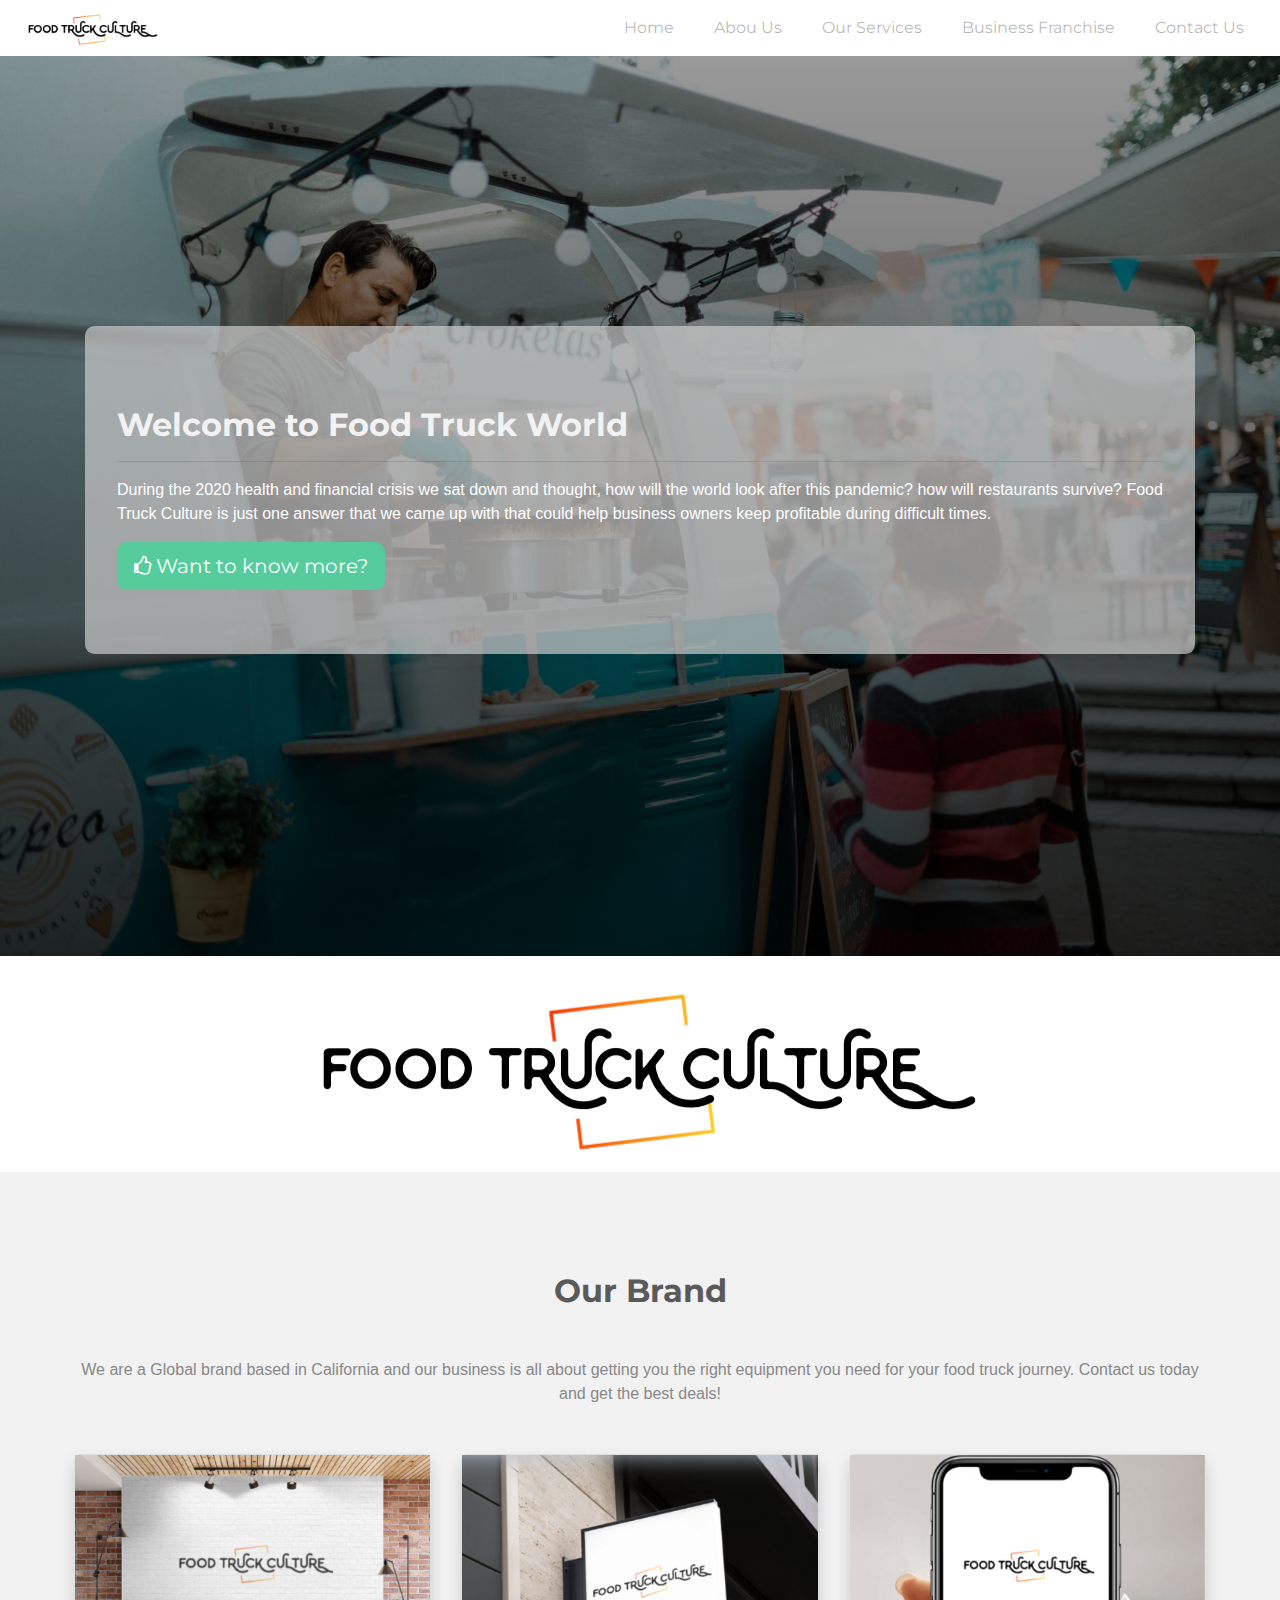
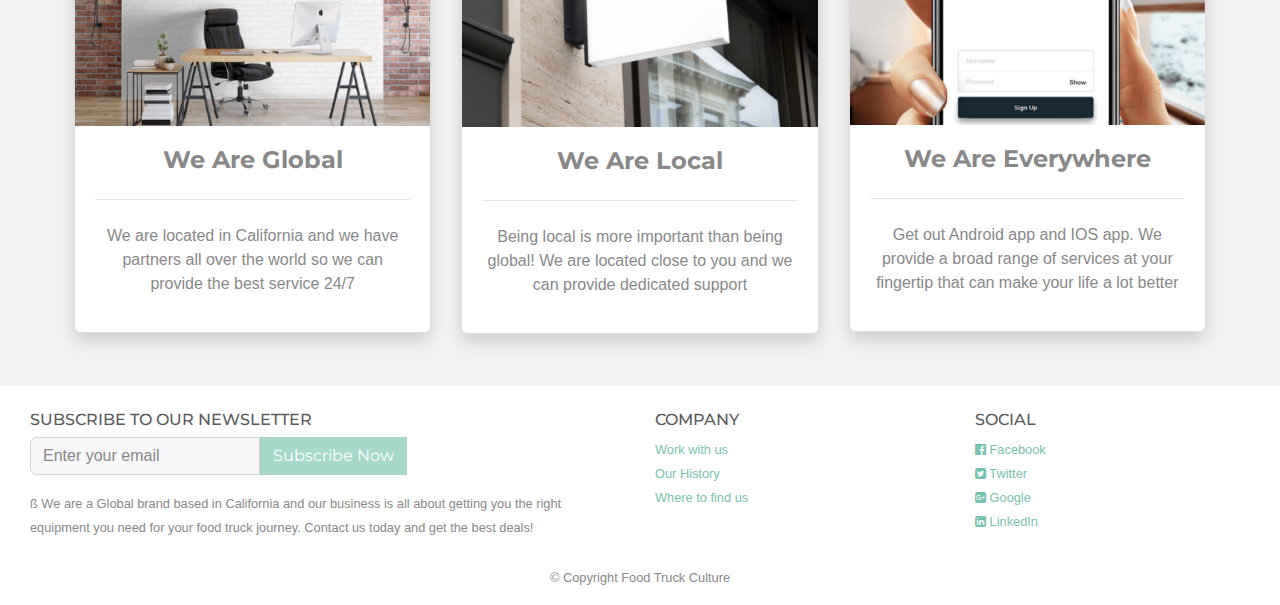
<file: index.html>
<!DOCTYPE html>
<html lang="en">

<head>
    <meta charset="UTF-8">
    <meta name="viewport" content="width=device-width, initial-scale=1.0">
    <meta http-equiv="X-UA-Compatible" content="ie=edge">
    <!--FAVICON-->
    <link rel="shortcut icon" href="images/favicon.ico" type="image/x-icon">
    <link rel="icon" href="images/favicon.ico" type="image/x-icon">

    <!-- IMAGE PRELOAD -->
    <link rel="preload" href="/images/" as="image">

    <link rel="stylesheet" href="https://stackpath.bootstrapcdn.com/bootstrap/4.5.0/css/bootstrap.min.css">
    <link href="https://stackpath.bootstrapcdn.com/font-awesome/4.7.0/css/font-awesome.min.css" rel="stylesheet">
    <link rel="stylesheet" href="styles/Theme.css" type="text/css" />
    <link rel="stylesheet" href="styles/style.css" type="text/css" />
    <title>Food Truck Culture</title>
</head>

<body>
    <!--Navigation element-->
    <nav class="navbar navbar-expand-lg navbar-light bg-custom-white">
        <a class="navbar-brand" href="index.html">
            <img class="logo" src="images/logo.png" alt="Food truck culture logo">
        </a>
        <button class="navbar-toggler" type="button" data-toggle="collapse" data-target="#navbarSupportedContent"
            aria-controls="navbarSupportedContent" aria-expanded="false" aria-label="Toggle navigation">
            <span class="navbar-toggler-icon"></span>
        </button>

        <div class="collapse navbar-collapse" id="navbarSupportedContent">
            <ul class="navbar-nav mr-auto">
                <li class="nav-item">
                    <a class="nav-link" href="#">

                    </a>
                </li>
            </ul>
            <ul class="navbar-nav">
                <li class="nav-item">
                    <a class="nav-link" href="index.html">Home</a>
                </li>
                <li class="nav-item">
                    <a class="nav-link" href="about.html">Abou Us</a>
                </li>
                <li class="nav-item">
                    <a class="nav-link" href="services.html">Our Services</a>
                </li>
                <li class="nav-item">
                    <a class="nav-link" href="franchise.html">Business Franchise</a>
                </li>
                <li class="nav-item">
                    <a class="nav-link" href="contact.html">Contact Us</a>
                </li>
            </ul>
        </div>
    </nav>
    <!--End Navigation Element-->
    <section class="section-full main-img">
        <div class="container vertical-center">
            <div class="jumbotron custom-jumbotron">
                <h2 class="mt-3 custom-title">Welcome to Food Truck World</h2>
                <hr>
                <p>
                    During the 2020 health and financial crisis we sat down and thought,
                    how will the world look after this pandemic?
                    how will restaurants survive?
                    Food Truck Culture is just one answer that we came up with that could help business owners keep
                    profitable during difficult times.
                </p>
                <a href="services.html" class="btn btn-success btn-lg"><i class="fa fa-thumbs-o-up"
                        aria-hidden="true"></i> Want to
                    know more?</a>
            </div>
        </div>
    </section>

    <section class="section-full text-center">
        <img class="img-fluid" src="images/logo.png" alt="Food truck culture logo">
    </section>

    <section class="section-full main-plain">
        <!-- Section: Testimonials v.1 -->
        <div class="container text-center my-5 p-1">

            <!-- Section heading -->
            <h2 class="h1-responsive font-weight-bold my-5">Our Brand</h2>
            <!-- Section description -->
            <p class="dark-grey-text w-responsive mx-auto mb-5">
                We are a Global brand based in California and our business is all about getting you
                the right equipment you need for your food truck journey. Contact us today and get the best deals!
            </p>

            <!-- Grid row -->
            <div class="row">

                <!--Grid column-->
                <div class="col-lg-4 col-md-12 mb-lg-0 mb-4">
                    <!--Card-->
                    <div class="card testimonial-card shadow">
                        <!--Background color-->
                        <div class="card-up info-color"></div>
                        <!--Avatar-->
                        <div class="avatar mx-auto white">
                            <img src="images/global.png" class="img-fluid">
                        </div>
                        <div class="card-body">
                            <!--Name-->
                            <h4 class="font-weight-bold mb-4">We Are Global</h4>
                            <hr>
                            <!--Quotation-->
                            <p class="dark-grey-text mt-4">
                                We are located in California and we have partners all over the world so we can provide
                                the
                                best service 24/7
                            </p>
                        </div>
                    </div>
                    <!--Card-->
                </div>
                <!--Grid column-->

                <!--Grid column-->
                <div class="col-lg-4 col-md-6 mb-md-0 mb-4">
                    <!--Card-->
                    <div class="card testimonial-card shadow">
                        <!--Background color-->
                        <div class="card-up blue-gradient">
                        </div>
                        <!--Avatar-->
                        <div class="avatar mx-auto white">
                            <img src="images/local.png" class="img-fluid">
                        </div>
                        <div class="card-body">
                            <!--Name-->
                            <h4 class="font-weight-bold mb-4">
                                We Are Local
                            </h4>
                            <hr>
                            <!--Quotation-->
                            <p class="dark-grey-text mt-4">
                                Being local is more important than being global! We are located close to you and we can
                                provide dedicated support
                            </p>
                        </div>
                    </div>
                    <!--Card-->
                </div>
                <!--Grid column-->

                <!--Grid column-->
                <div class="col-lg-4 col-md-6">
                    <!--Card-->
                    <div class="card testimonial-card shadow">
                        <!--Background color-->
                        <div class="card-up indigo"></div>
                        <!--Avatar-->
                        <div class="avatar mx-auto white">
                            <img src="images/everywhere.png" class="img-fluid">
                        </div>
                        <div class="card-body">
                            <!--Name-->
                            <h4 class="font-weight-bold mb-4">We Are Everywhere</h4>
                            <hr>
                            <!--Quotation-->
                            <p class="dark-grey-text mt-4">
                                Get out Android app and IOS app. We provide a broad range of services at your fingertip
                                that can
                                make your life a lot better
                            </p>
                        </div>
                    </div>
                    <!--Card-->
                </div>
                <!--Grid column-->

            </div>
            <!-- Grid row -->

        </div>
        <!-- Section: Testimonials v.1 -->
    </section>

    <!-- Footer -->
    <footer class="page-footer font-small blue pt-4">

        <!-- Footer Links -->
        <div class="container-fluid text-center text-md-left">

            <!-- Grid row -->
            <div class="row">

                <!-- Grid column -->
                <div class="col-md-6 mt-md-0 mt-3">

                    <!-- Content -->
                    <div class="col-md-8">
                        <form>
                            <h6>SUBSCRIBE TO OUR NEWSLETTER</h6>
                            <div class="input-group">
                                <input type="email" class="form-control" placeholder="Enter your email" required
                                    disabled>
                                <span class="input-group-btn">
                                    <button class="btn btn-primary btn-small no-border-radius" type="submit"
                                        disabled>Subscribe Now</button>
                                </span>
                            </div>
                        </form>
                    </div>

                    <div class="col-md-12 mt-3">
                        <small>ß
                            We are a Global brand based in California and our business is all about getting you the
                            right
                            equipment you need for your food truck journey. Contact us today and get the best deals!
                        </small>
                    </div>
                </div>
                <!-- Grid column -->

                <hr class="clearfix w-100 d-md-none pb-3">

                <!-- Grid column -->
                <div class="col-md-3 mb-md-0 mb-3">

                    <!-- Links -->
                    <h6 class="text-uppercase">Company</h6>

                    <ul class="list-unstyled">
                        <li>
                            <a href="#!"><small>Work with us</small></a>
                        </li>
                        <li>
                            <a href="#!"><small>Our History</small></a>
                        </li>
                        <li>
                            <a href="#!"><small>Where to find us</small></a>
                        </li>
                    </ul>

                </div>
                <!-- Grid column -->

                <!-- Grid column -->
                <div class="col-md-3 mb-md-0 mb-3">

                    <!-- Links -->
                    <h6 class="text-uppercase">Social</h6>

                    <ul class="list-unstyled">
                        <li>
                            <a href="#!"><small><i class="fa fa-facebook-official" aria-hidden="true"></i>
                                    Facebook</small></a>
                        </li>
                        <li>
                            <a href="#!"><small><i class="fa fa-twitter-square" aria-hidden="true"></i>
                                    Twitter</small></a>
                        </li>
                        <li>
                            <a href="#!"><small><i class="fa fa-google-plus-square" aria-hidden="true"></i>
                                    Google</small></a>
                        </li>
                        <li>
                            <a href="#!"><small><i class="fa fa-linkedin-square" aria-hidden="true"></i>
                                    LinkedIn</small></a>
                        </li>
                    </ul>

                </div>
                <!-- Grid column -->

            </div>
            <!-- Grid row -->

        </div>
        <!-- Footer Links -->

        <!-- Copyright -->
        <div class="footer-copyright text-center py-3">
            <small>© Copyright Food Truck Culture</small>
        </div>
        <!-- Copyright -->

    </footer>
    <!-- Footer -->
    <script src="https://code.jquery.com/jquery-3.5.1.slim.min.js"></script>
    <script src="https://cdn.jsdelivr.net/npm/popper.js@1.16.0/dist/umd/popper.min.js"></script>
    <script src="https://stackpath.bootstrapcdn.com/bootstrap/4.5.0/js/bootstrap.min.js"></script>
</body>

</html>
</file>
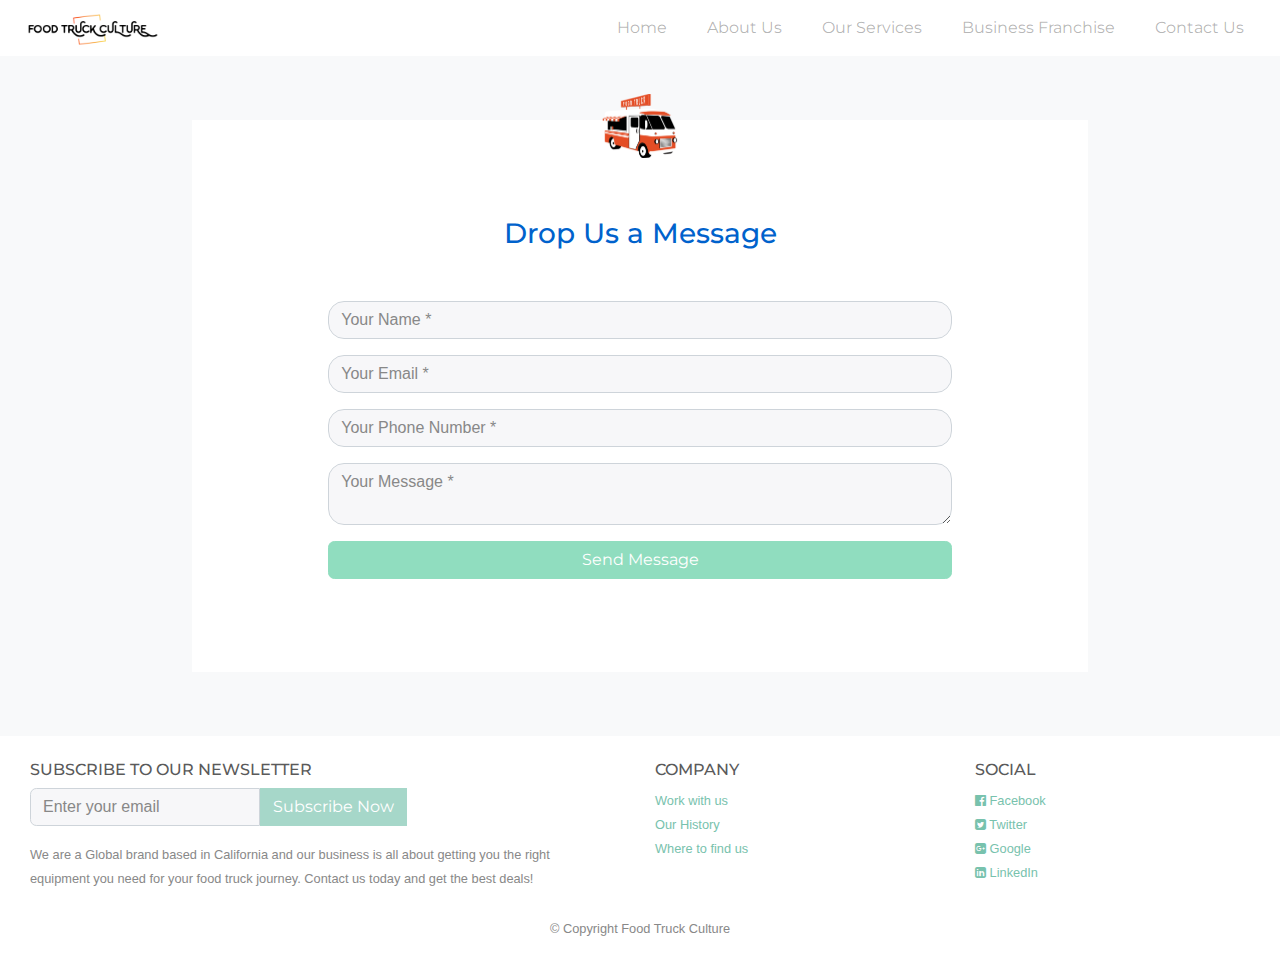
<file: contact.html>
<!DOCTYPE html>
<html lang="en">

<head>
    <meta charset="UTF-8">
    <meta name="viewport" content="width=device-width, initial-scale=1.0">
    <meta http-equiv="X-UA-Compatible" content="ie=edge">
    <!--FAVICON-->
    <link rel="shortcut icon" href="images/favicon.ico" type="image/x-icon">
    <link rel="icon" href="images/favicon.ico" type="image/x-icon">

    <!-- IMAGE PRELOAD -->
    <link rel="preload" href="/images/" as="image">

    <link rel="stylesheet" href="https://stackpath.bootstrapcdn.com/bootstrap/4.5.0/css/bootstrap.min.css">
    <link href="https://stackpath.bootstrapcdn.com/font-awesome/4.7.0/css/font-awesome.min.css" rel="stylesheet">
    <link rel="stylesheet" href="styles/Theme.css" type="text/css" />
    <link rel="stylesheet" href="styles/style.css" type="text/css" />
    <title>Food Truck Culture</title>
</head>

<body>
    <!--Navigation element-->
    <nav class="navbar navbar-expand-lg navbar-light bg-custom-white">
        <a class="navbar-brand" href="index.html">
            <img class="logo" src="images/logo.png" alt="Food truck culture logo">
        </a>
        <button class="navbar-toggler" type="button" data-toggle="collapse" data-target="#navbarSupportedContent"
            aria-controls="navbarSupportedContent" aria-expanded="false" aria-label="Toggle navigation">
            <span class="navbar-toggler-icon"></span>
        </button>

        <div class="collapse navbar-collapse" id="navbarSupportedContent">
            <ul class="navbar-nav mr-auto">
                <li class="nav-item">
                    <a class="nav-link" href="#">

                    </a>
                </li>
            </ul>
            <ul class="navbar-nav">
                <li class="nav-item">
                    <a class="nav-link" href="index.html">Home</a>
                </li>
                <li class="nav-item">
                    <a class="nav-link" href="about.html">About Us</a>
                </li>
                <li class="nav-item">
                    <a class="nav-link" href="services.html">Our Services</a>
                </li>
                <li class="nav-item">
                    <a class="nav-link" href="franchise.html">Business Franchise</a>
                </li>
                <li class="nav-item">
                    <a class="nav-link" href="contact.html">Contact Us</a>
                </li>
            </ul>
        </div>
    </nav>
    <!--End Navigation Element-->

    <section class="section-full bg-light">
        <div class="container contact-form">
            <div class="contact-image">
                <img src="images/truck.png" alt="rocket_contact" />
            </div>
            <form method="post">
                <h3>Drop Us a Message</h3>
                <div class="row">
                    <div class="col-md-12">
                        <div class="form-group">
                            <input type="text" name="txtName" class="form-control" placeholder="Your Name *" required
                                disabled />
                        </div>
                        <div class="form-group">
                            <input type="text" name="txtEmail" class="form-control" placeholder="Your Email *" required
                                disabled />
                        </div>
                        <div class="form-group">
                            <input type="text" name="txtPhone" class="form-control" placeholder="Your Phone Number *"
                                required disabled />
                        </div>
                        <div class="form-group">
                            <textarea name="txtMsg" class="form-control" placeholder="Your Message *" required
                                disabled></textarea>
                        </div>
                    </div>
                    <div class="col-md-12">
                        <div class="form-group">
                            <input type="submit" name="btnSubmit" class="btn btn-success btn-block" value="Send Message"
                                disabled />
                        </div>
                    </div>
                </div>
            </form>
        </div>
    </section>

    <!-- Footer -->
    <footer class="page-footer font-small blue pt-4">

        <!-- Footer Links -->
        <div class="container-fluid text-center text-md-left">

            <!-- Grid row -->
            <div class="row">

                <!-- Grid column -->
                <div class="col-md-6 mt-md-0 mt-3">

                    <!-- Content -->
                    <div class="col-md-8">
                        <form>
                            <h6>SUBSCRIBE TO OUR NEWSLETTER</h6>
                            <div class="input-group">
                                <input type="email" class="form-control" placeholder="Enter your email" required
                                    disabled>
                                <span class="input-group-btn">
                                    <button class="btn btn-primary btn-small no-border-radius" type="submit"
                                        disabled>Subscribe Now</button>
                                </span>
                            </div>
                        </form>
                    </div>

                    <div class="col-md-12 mt-3">
                        <small>
                            We are a Global brand based in California and our business is all about getting you the
                            right
                            equipment you need for your food truck journey. Contact us today and get the best deals!
                        </small>
                    </div>
                </div>
                <!-- Grid column -->

                <hr class="clearfix w-100 d-md-none pb-3">

                <!-- Grid column -->
                <div class="col-md-3 mb-md-0 mb-3">

                    <!-- Links -->
                    <h6 class="text-uppercase">Company</h6>

                    <ul class="list-unstyled">
                        <li>
                            <a href="#!"><small>Work with us</small></a>
                        </li>
                        <li>
                            <a href="#!"><small>Our History</small></a>
                        </li>
                        <li>
                            <a href="#!"><small>Where to find us</small></a>
                        </li>
                    </ul>

                </div>
                <!-- Grid column -->

                <!-- Grid column -->
                <div class="col-md-3 mb-md-0 mb-3">

                    <!-- Links -->
                    <h6 class="text-uppercase">Social</h6>

                    <ul class="list-unstyled">
                        <li>
                            <a href="#!"><small><i class="fa fa-facebook-official" aria-hidden="true"></i>
                                    Facebook</small></a>
                        </li>
                        <li>
                            <a href="#!"><small><i class="fa fa-twitter-square" aria-hidden="true"></i>
                                    Twitter</small></a>
                        </li>
                        <li>
                            <a href="#!"><small><i class="fa fa-google-plus-square" aria-hidden="true"></i>
                                    Google</small></a>
                        </li>
                        <li>
                            <a href="#!"><small><i class="fa fa-linkedin-square" aria-hidden="true"></i>
                                    LinkedIn</small></a>
                        </li>
                    </ul>

                </div>
                <!-- Grid column -->

            </div>
            <!-- Grid row -->

        </div>
        <!-- Footer Links -->

        <!-- Copyright -->
        <div class="footer-copyright text-center py-3">
            <small>© Copyright Food Truck Culture</small>
        </div>
        <!-- Copyright -->

    </footer>
    <!-- Footer -->
    <script src="https://code.jquery.com/jquery-3.5.1.slim.min.js"></script>
    <script src="https://cdn.jsdelivr.net/npm/popper.js@1.16.0/dist/umd/popper.min.js"></script>
    <script src="https://stackpath.bootstrapcdn.com/bootstrap/4.5.0/js/bootstrap.min.js"></script>
</body>

</html>
</file>
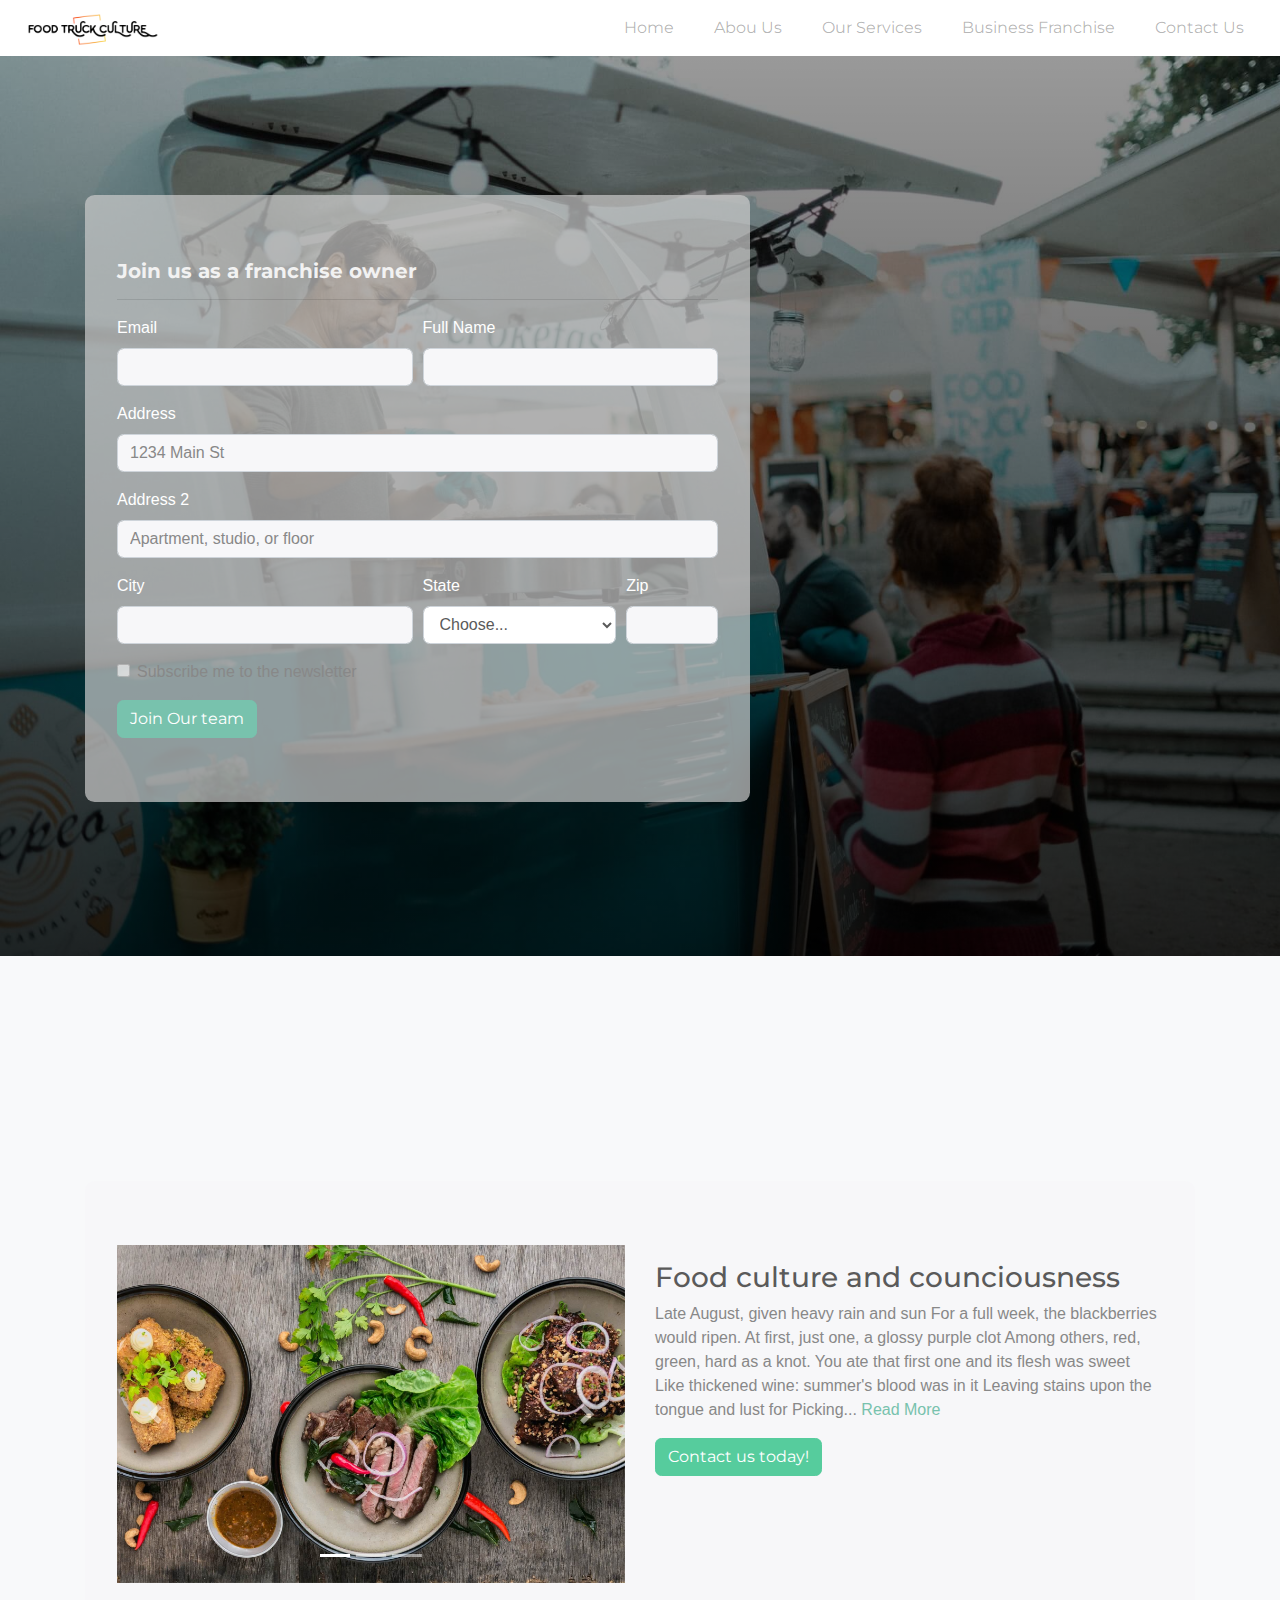
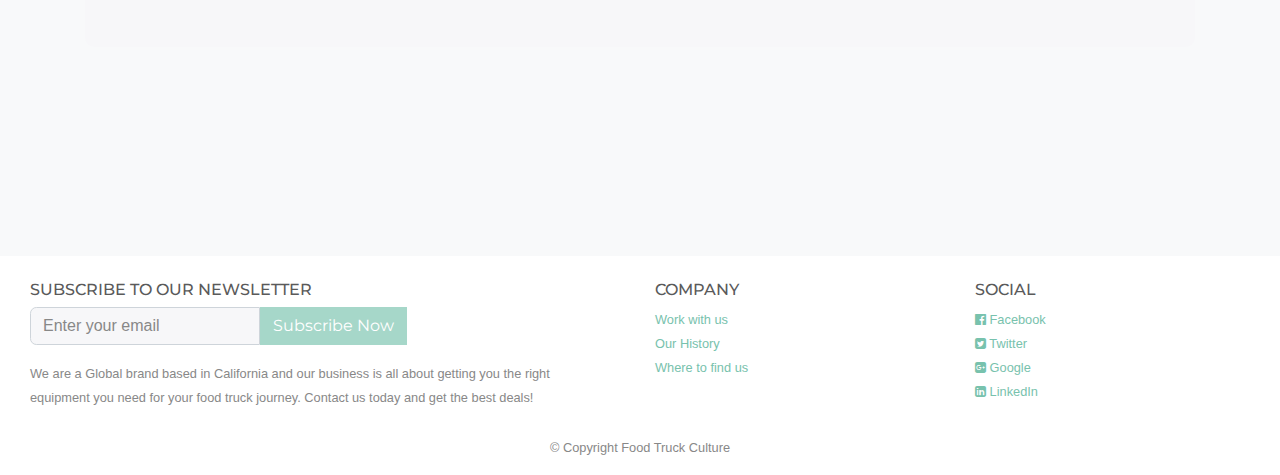
<file: franchise.html>
<!DOCTYPE html>
<html lang="en">

<head>
    <meta charset="UTF-8">
    <meta name="viewport" content="width=device-width, initial-scale=1.0">
    <meta http-equiv="X-UA-Compatible" content="ie=edge">
    <!--FAVICON-->
    <link rel="shortcut icon" href="images/favicon.ico" type="image/x-icon">
    <link rel="icon" href="images/favicon.ico" type="image/x-icon">

    <!-- IMAGE PRELOAD -->
    <link rel="preload" href="/images/" as="image">

    <link rel="stylesheet" href="https://stackpath.bootstrapcdn.com/bootstrap/4.5.0/css/bootstrap.min.css">
    <link href="https://stackpath.bootstrapcdn.com/font-awesome/4.7.0/css/font-awesome.min.css" rel="stylesheet">
    <link rel="stylesheet" href="styles/Theme.css" type="text/css" />
    <link rel="stylesheet" href="styles/style.css" type="text/css" />
    <title>Food Truck Culture</title>
</head>

<body>
    <!--Navigation element-->
    <nav class="navbar navbar-expand-lg navbar-light bg-custom-white">
        <a class="navbar-brand" href="index.html">
            <img class="logo" src="images/logo.png" alt="Food truck culture logo">
        </a>
        <button class="navbar-toggler" type="button" data-toggle="collapse" data-target="#navbarSupportedContent"
            aria-controls="navbarSupportedContent" aria-expanded="false" aria-label="Toggle navigation" disabled>
            <span class="navbar-toggler-icon"></span>
        </button>

        <div class="collapse navbar-collapse" id="navbarSupportedContent">
            <ul class="navbar-nav mr-auto">
                <li class="nav-item">
                    <a class="nav-link" href="#">

                    </a>
                </li>
            </ul>
            <ul class="navbar-nav">
                <li class="nav-item">
                    <a class="nav-link" href="index.html">Home</a>
                </li>
                <li class="nav-item">
                    <a class="nav-link" href="about.html">Abou Us</a>
                </li>
                <li class="nav-item">
                    <a class="nav-link" href="services.html">Our Services</a>
                </li>
                <li class="nav-item">
                    <a class="nav-link" href="franchise.html">Business Franchise</a>
                </li>
                <li class="nav-item">
                    <a class="nav-link" href="contact.html">Contact Us</a>
                </li>
            </ul>
        </div>
    </nav>
    <!--End Navigation Element-->

    <section class="section-full main-img">
        <div class="container vertical-center">

            <div class="jumbotron custom-jumbotron mt-3">
                <h5 class="custom-title">Join us as a franchise owner</h5>
                <hr>
                <form>
                    <div class="form-row">
                        <div class="form-group col-md-6">
                            <label for="inputEmail4">Email</label>
                            <input type="email" class="form-control" id="inputEmail4" required disabled />
                        </div>
                        <div class="form-group col-md-6">
                            <label for="fullname">Full Name</label>
                            <input type="text" class="form-control" id="fullname" required disabled />
                        </div>
                    </div>
                    <div class="form-group">
                        <label for="inputAddress">Address</label>
                        <input type="text" class="form-control" id="inputAddress" placeholder="1234 Main St" required
                            disabled />
                    </div>
                    <div class="form-group">
                        <label for="inputAddress2">Address 2</label>
                        <input type="text" class="form-control" id="inputAddress2"
                            placeholder="Apartment, studio, or floor" required disabled />
                    </div>
                    <div class="form-row">
                        <div class="form-group col-md-6">
                            <label for="inputCity">City</label>
                            <input type="text" class="form-control" id="inputCity" required disabled />
                        </div>
                        <div class="form-group col-md-4">
                            <label for="inputState">State</label>
                            <select id="inputState" class="form-control">
                                <option selected>Choose...</option>
                                <option>...</option>
                            </select>
                        </div>
                        <div class="form-group col-md-2">
                            <label for="inputZip">Zip</label>
                            <input type="text" class="form-control" id="inputZip" required disabled />
                        </div>
                    </div>
                    <div class="form-group">
                        <div class="form-check">
                            <input class="form-check-input" type="checkbox" id="gridCheck" required disabled />
                            <label class="form-check-label" for="gridCheck">
                                Subscribe me to the newsletter
                            </label>
                        </div>
                    </div>
                    <button type="submit" class="btn btn-primary">Join Our team</button>
                </form>
            </div>
        </div>

        </div>
    </section>


    <section class="section-full bg-light">
        <div class="container vertical-center">
            <div class="jumbotron mt-5">
                <div class="row">
                    <div class="col-md-6">
                        <div id="carouselExampleIndicators" class="carousel slide" data-ride="carousel">
                            <ol class="carousel-indicators">
                                <li data-target="#carouselExampleIndicators" data-slide-to="0" class="active"></li>
                                <li data-target="#carouselExampleIndicators" data-slide-to="1"></li>
                                <li data-target="#carouselExampleIndicators" data-slide-to="2"></li>
                            </ol>
                            <div class="carousel-inner">
                                <div class="carousel-item active">
                                    <img class="w-100" src="images/steak.jpg" alt="First slide">
                                </div>
                                <div class="carousel-item">
                                    <img class="w-100" src="images/pizza.jpg" alt="Second slide">
                                </div>
                                <div class="carousel-item">
                                    <img class="w-100" src="images/salad.jpg" alt="Third slide">
                                </div>
                            </div>
                            <a class="carousel-control-prev" href="#carouselExampleIndicators" role="button"
                                data-slide="prev">
                                <span class="carousel-control-prev-icon" aria-hidden="true"></span>
                                <span class="sr-only">Previous</span>
                            </a>
                            <a class="carousel-control-next" href="#carouselExampleIndicators" role="button"
                                data-slide="next">
                                <span class="carousel-control-next-icon" aria-hidden="true"></span>
                                <span class="sr-only">Next</span>
                            </a>
                        </div>
                    </div>
                    <div class="col-md-6">
                        <h3 class="mt-3">Food culture and counciousness</h3>
                        <p>
                            Late August, given heavy rain and sun
                            For a full week, the blackberries would ripen.
                            At first, just one, a glossy purple clot
                            Among others, red, green, hard as a knot.
                            You ate that first one and its flesh was sweet
                            Like thickened wine: summer's blood was in it
                            Leaving stains upon the tongue and lust for
                            Picking... <a target="_blank"
                                href="https://www.poetryfoundation.org/poems/50981/blackberry-picking"
                                aria-label="link to potry and food site">Read More</a>
                        </p>
                        <a class="btn btn-success" href="contact.html">Contact us today!</a>
                    </div>
                </div>
            </div>
        </div>
    </section>

    <!-- Footer -->
    <footer class="page-footer font-small blue pt-4">

        <!-- Footer Links -->
        <div class="container-fluid text-center text-md-left">

            <!-- Grid row -->
            <div class="row">

                <!-- Grid column -->
                <div class="col-md-6 mt-md-0 mt-3">

                    <!-- Content -->
                    <div class="col-md-8">
                        <form>
                            <h6>SUBSCRIBE TO OUR NEWSLETTER</h6>
                            <div class="input-group">
                                <input type="email" class="form-control" placeholder="Enter your email" required
                                    disabled>
                                <span class="input-group-btn">
                                    <button class="btn btn-primary btn-small no-border-radius" type="submit"
                                        disabled>Subscribe Now</button>
                                </span>
                            </div>
                        </form>
                    </div>

                    <div class="col-md-12 mt-3">
                        <small>
                            We are a Global brand based in California and our business is all about getting you the
                            right
                            equipment you need for your food truck journey. Contact us today and get the best deals!
                        </small>
                    </div>
                </div>
                <!-- Grid column -->

                <hr class="clearfix w-100 d-md-none pb-3">

                <!-- Grid column -->
                <div class="col-md-3 mb-md-0 mb-3">

                    <!-- Links -->
                    <h6 class="text-uppercase">Company</h6>

                    <ul class="list-unstyled">
                        <li>
                            <a href="#!"><small>Work with us</small></a>
                        </li>
                        <li>
                            <a href="#!"><small>Our History</small></a>
                        </li>
                        <li>
                            <a href="#!"><small>Where to find us</small></a>
                        </li>
                    </ul>

                </div>
                <!-- Grid column -->

                <!-- Grid column -->
                <div class="col-md-3 mb-md-0 mb-3">

                    <!-- Links -->
                    <h6 class="text-uppercase">Social</h6>

                    <ul class="list-unstyled">
                        <li>
                            <a href="#!"><small><i class="fa fa-facebook-official" aria-hidden="true"></i>
                                    Facebook</small></a>
                        </li>
                        <li>
                            <a href="#!"><small><i class="fa fa-twitter-square" aria-hidden="true"></i>
                                    Twitter</small></a>
                        </li>
                        <li>
                            <a href="#!"><small><i class="fa fa-google-plus-square" aria-hidden="true"></i>
                                    Google</small></a>
                        </li>
                        <li>
                            <a href="#!"><small><i class="fa fa-linkedin-square" aria-hidden="true"></i>
                                    LinkedIn</small></a>
                        </li>
                    </ul>

                </div>
                <!-- Grid column -->

            </div>
            <!-- Grid row -->

        </div>
        <!-- Footer Links -->

        <!-- Copyright -->
        <div class="footer-copyright text-center py-3">
            <small>© Copyright Food Truck Culture</small>
        </div>
        <!-- Copyright -->

    </footer>
    <!-- Footer -->
    <script src="https://code.jquery.com/jquery-3.5.1.slim.min.js"></script>
    <script src="https://cdn.jsdelivr.net/npm/popper.js@1.16.0/dist/umd/popper.min.js"></script>
    <script src="https://stackpath.bootstrapcdn.com/bootstrap/4.5.0/js/bootstrap.min.js"></script>
</body>

</html>
</file>
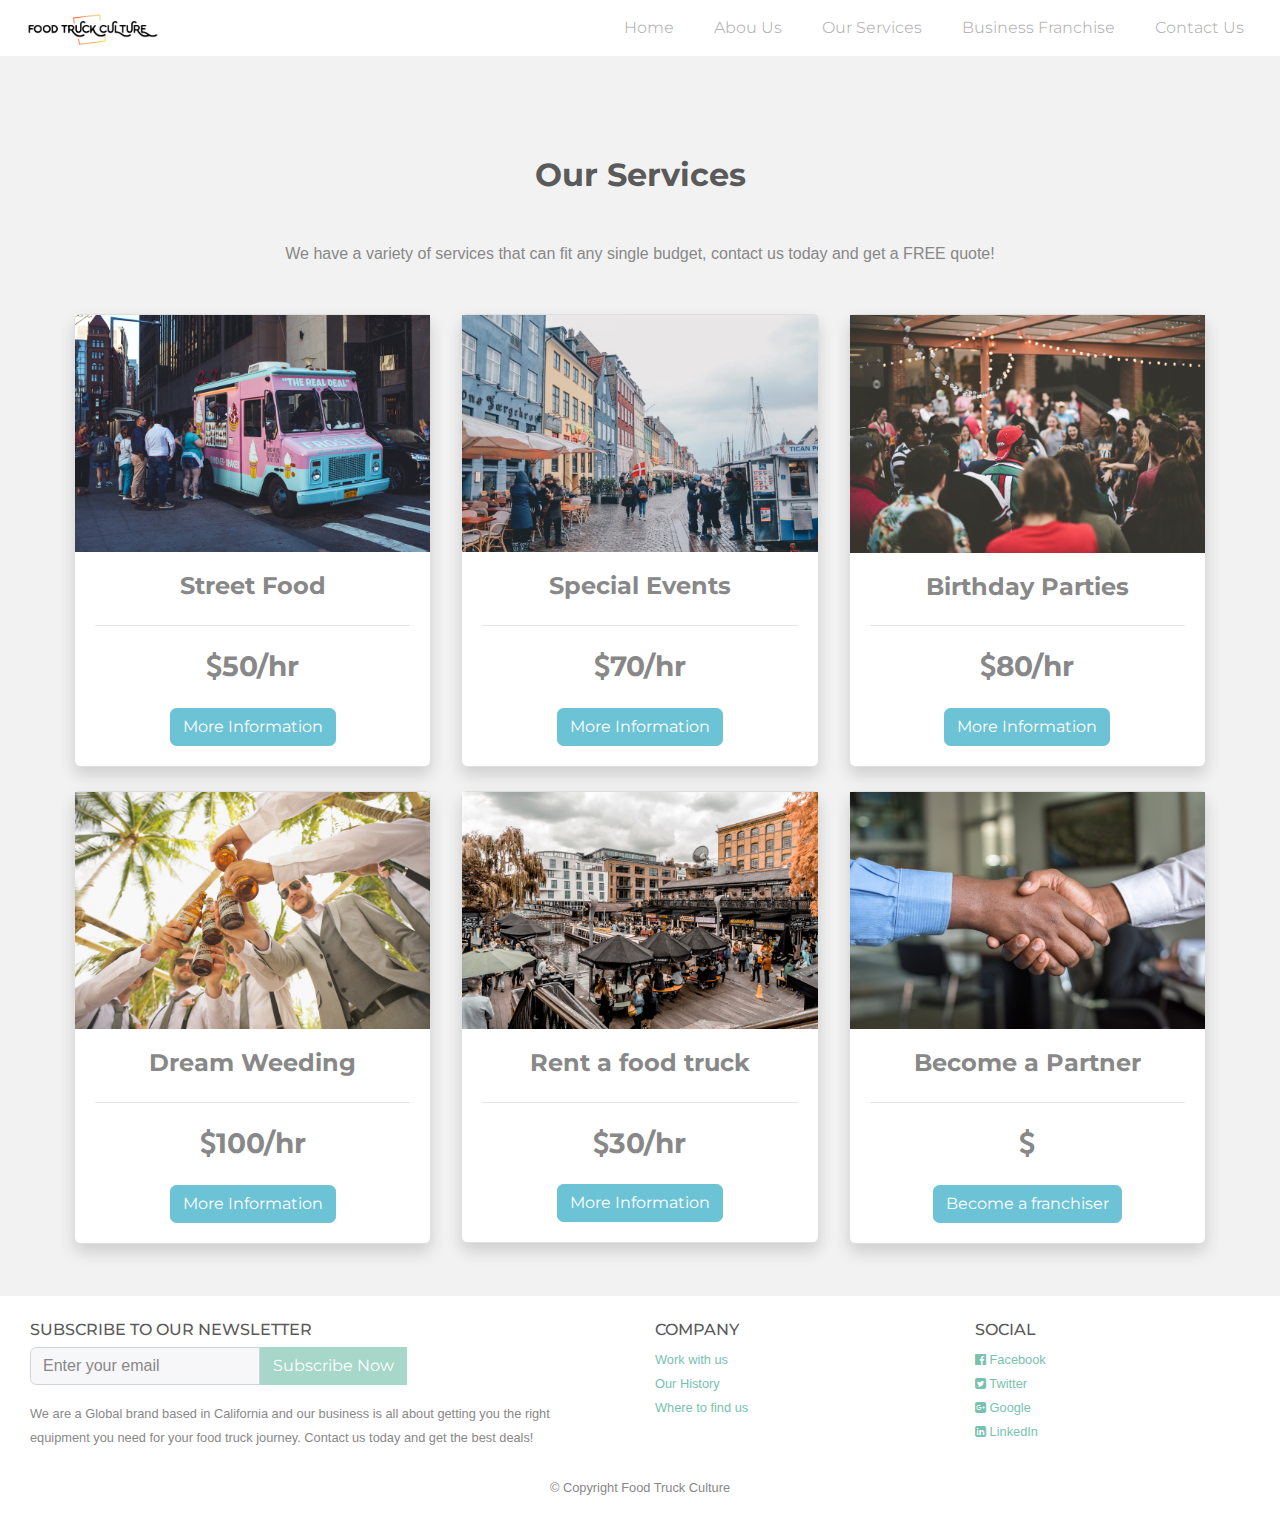
<file: services.html>
<!DOCTYPE html>
<html lang="en">

<head>
    <meta charset="UTF-8">
    <meta name="viewport" content="width=device-width, initial-scale=1.0">
    <meta http-equiv="X-UA-Compatible" content="ie=edge">
    <!--FAVICON-->
    <link rel="shortcut icon" href="images/favicon.ico" type="image/x-icon">
    <link rel="icon" href="images/favicon.ico" type="image/x-icon">

    <link rel="stylesheet" href="https://stackpath.bootstrapcdn.com/bootstrap/4.5.0/css/bootstrap.min.css">
    <link href="https://stackpath.bootstrapcdn.com/font-awesome/4.7.0/css/font-awesome.min.css" rel="stylesheet">
    <link rel="stylesheet" href="styles/Theme.css" type="text/css" />
    <link rel="stylesheet" href="styles/style.css" type="text/css" />
    <title>Food Truck Culture</title>
</head>

<body>
    <!--Navigation element-->
    <nav class="navbar navbar-expand-lg navbar-light bg-custom-white">
        <a class="navbar-brand" href="index.html">
            <img class="logo" src="images/logo.png" alt="Food truck culture logo">
        </a>
        <button class="navbar-toggler" type="button" data-toggle="collapse" data-target="#navbarSupportedContent"
            aria-controls="navbarSupportedContent" aria-expanded="false" aria-label="Toggle navigation">
            <span class="navbar-toggler-icon"></span>
        </button>

        <div class="collapse navbar-collapse" id="navbarSupportedContent">
            <ul class="navbar-nav mr-auto">
                <li class="nav-item">
                    <a class="nav-link" href="#">

                    </a>
                </li>
            </ul>
            <ul class="navbar-nav">
                <li class="nav-item">
                    <a class="nav-link" href="index.html">Home</a>
                </li>
                <li class="nav-item">
                    <a class="nav-link" href="about.html">Abou Us</a>
                </li>
                <li class="nav-item">
                    <a class="nav-link" href="services.html">Our Services</a>
                </li>
                <li class="nav-item">
                    <a class="nav-link" href="franchise.html">Business Franchise</a>
                </li>
                <li class="nav-item">
                    <a class="nav-link" href="contact.html">Contact Us</a>
                </li>
            </ul>
        </div>
    </nav>
    <!--End Navigation Element-->

    <section class="section-full main-plain">
        <!-- Section: Testimonials v.1 -->
        <div class="container text-center my-5 p-1">

            <!-- Section heading -->
            <h2 class="h1-responsive font-weight-bold my-5">Our Services</h2>
            <!-- Section description -->
            <p class="dark-grey-text w-responsive mx-auto mb-5">
                We have a variety of services that can fit any single budget, contact us today and get a FREE quote!
            </p>

            <!-- Grid row -->
            <div class="row">

                <!--Grid column-->
                <div class="col-lg-4 col-md-12 mb-lg-0 mb-4">
                    <!--Card-->
                    <div class="card testimonial-card shadow">
                        <!--Background color-->
                        <div class="card-up info-color"></div>
                        <!--Avatar-->
                        <div class="avatar mx-auto white">
                            <img src="images/door.jpg" class="img-fluid">
                        </div>
                        <div class="card-body">
                            <!--Name-->
                            <h4 class="font-weight-bold mb-4">Street Food</h4>
                            <hr>
                            <!--Quotation-->
                            <h3 class="dark-grey-text mt-4 mb-4">
                                <b><i class="fa fa-usd" aria-hidden="true"></i>50/hr</b>
                            </h3>
                            <a href="contact.html" class="btn btn-info">More Information</a>
                        </div>
                    </div>
                    <!--Card-->
                </div>
                <!--Grid column-->

                <!--Grid column-->
                <div class="col-lg-4 col-md-6 mb-md-0 mb-4">
                    <!--Card-->
                    <div class="card testimonial-card shadow">
                        <!--Background color-->
                        <div class="card-up blue-gradient">
                        </div>
                        <!--Avatar-->
                        <div class="avatar mx-auto white">
                            <img src="images/events.jpg" class="img-fluid">
                        </div>
                        <div class="card-body">
                            <!--Name-->
                            <h4 class="font-weight-bold mb-4">Special Events</h4>
                            <hr>
                            <!--Quotation-->
                            <h3 class="dark-grey-text mt-4 mb-4">
                                <b><i class="fa fa-usd" aria-hidden="true"></i>70/hr</b>
                            </h3>
                            <a href="contact.html" class="btn btn-info">More Information</a>
                        </div>
                    </div>
                    <!--Card-->
                </div>
                <!--Grid column-->

                <!--Grid column-->
                <div class="col-lg-4 col-md-6">
                    <!--Card-->
                    <div class="card testimonial-card shadow">
                        <!--Background color-->
                        <div class="card-up indigo"></div>
                        <!--Avatar-->
                        <div class="avatar mx-auto white">
                            <img src="images/party.jpg" class="img-fluid">
                        </div>
                        <div class="card-body">
                            <!--Name-->
                            <h4 class="font-weight-bold mb-4">Birthday Parties</h4>
                            <hr>
                            <!--Quotation-->
                            <h3 class="dark-grey-text mt-4 mb-4">
                                <b><i class="fa fa-usd" aria-hidden="true"></i>80/hr</b>
                            </h3>
                            <a href="contact.html" class="btn btn-info">More Information</a>
                        </div>
                    </div>
                    <!--Card-->
                </div>
                <!--Grid column-->

            </div>
            <!-- Grid row -->

            <!-- Grid row -->
            <div class="row mt-4">

                <!--Grid column-->
                <div class="col-lg-4 col-md-12 mb-lg-0 mb-4">
                    <!--Card-->
                    <div class="card testimonial-card shadow">
                        <!--Background color-->
                        <div class="card-up info-color"></div>
                        <!--Avatar-->
                        <div class="avatar mx-auto white">
                            <img src="images/weddings.jpg" class="img-fluid">
                        </div>
                        <div class="card-body">
                            <!--Name-->
                            <h4 class="font-weight-bold mb-4">Dream Weeding</h4>
                            <hr>
                            <!--Quotation-->
                            <h3 class="dark-grey-text mt-4 mb-4">
                                <b><i class="fa fa-usd" aria-hidden="true"></i>100/hr</b>
                            </h3>
                            <a href="contact.html" class="btn btn-info">More Information</a>
                        </div>
                    </div>
                    <!--Card-->
                </div>
                <!--Grid column-->

                <!--Grid column-->
                <div class="col-lg-4 col-md-6 mb-md-0 mb-4">
                    <!--Card-->
                    <div class="card testimonial-card shadow">
                        <!--Background color-->
                        <div class="card-up blue-gradient">
                        </div>
                        <!--Avatar-->
                        <div class="avatar mx-auto white">
                            <img src="images/rent.jpg" class="img-fluid">
                        </div>
                        <div class="card-body">
                            <!--Name-->
                            <h4 class="font-weight-bold mb-4">Rent a food truck</h4>
                            <hr>
                            <!--Quotation-->
                            <h3 class="dark-grey-text mt-4 mb-4">
                                <b><i class="fa fa-usd" aria-hidden="true"></i>30/hr</b>
                            </h3>
                            <a href="contact.html" class="btn btn-info">More Information</a>
                        </div>
                    </div>
                    <!--Card-->
                </div>
                <!--Grid column-->

                <!--Grid column-->
                <div class="col-lg-4 col-md-6">
                    <!--Card-->
                    <div class="card testimonial-card shadow">
                        <!--Background color-->
                        <div class="card-up indigo"></div>
                        <!--Avatar-->
                        <div class="avatar mx-auto white">
                            <img src="images/partner.jpg" class="img-fluid">
                        </div>
                        <div class="card-body">
                            <!--Name-->
                            <h4 class="font-weight-bold mb-4">Become a Partner</h4>
                            <hr>
                            <!--Quotation-->
                            <h3 class="dark-grey-text mt-4 mb-4">
                                <b><i class="fa fa-usd" aria-hidden="true"></i></b>
                            </h3>
                            <a href="franchise.html" class="btn btn-info">Become a franchiser</a>
                        </div>
                    </div>
                    <!--Card-->
                </div>
                <!--Grid column-->

            </div>
            <!-- Grid row -->

        </div>
        <!-- Section Our Services-->
    </section>


    <!-- Footer -->
    <footer class="page-footer font-small blue pt-4">

        <!-- Footer Links -->
        <div class="container-fluid text-center text-md-left">

            <!-- Grid row -->
            <div class="row">

                <!-- Grid column -->
                <div class="col-md-6 mt-md-0 mt-3">

                    <!-- Content -->
                    <div class="col-md-8">
                        <form>
                            <h6>SUBSCRIBE TO OUR NEWSLETTER</h6>
                            <div class="input-group">
                                <input type="email" class="form-control" placeholder="Enter your email" required
                                    disabled>
                                <span class="input-group-btn">
                                    <button class="btn btn-primary btn-small no-border-radius" type="submit"
                                        disabled>Subscribe Now</button>
                                </span>
                            </div>
                        </form>
                    </div>

                    <div class="col-md-12 mt-3">
                        <small>
                            We are a Global brand based in California and our business is all about getting you the
                            right
                            equipment you need for your food truck journey. Contact us today and get the best deals!
                        </small>
                    </div>
                </div>
                <!-- Grid column -->

                <hr class="clearfix w-100 d-md-none pb-3">

                <!-- Grid column -->
                <div class="col-md-3 mb-md-0 mb-3">

                    <!-- Links -->
                    <h6 class="text-uppercase">Company</h6>

                    <ul class="list-unstyled">
                        <li>
                            <a href="#!"><small>Work with us</small></a>
                        </li>
                        <li>
                            <a href="#!"><small>Our History</small></a>
                        </li>
                        <li>
                            <a href="#!"><small>Where to find us</small></a>
                        </li>
                    </ul>

                </div>
                <!-- Grid column -->

                <!-- Grid column -->
                <div class="col-md-3 mb-md-0 mb-3">

                    <!-- Links -->
                    <h6 class="text-uppercase">Social</h6>

                    <ul class="list-unstyled">
                        <li>
                            <a href="#!"><small><i class="fa fa-facebook-official" aria-hidden="true"></i>
                                    Facebook</small></a>
                        </li>
                        <li>
                            <a href="#!"><small><i class="fa fa-twitter-square" aria-hidden="true"></i>
                                    Twitter</small></a>
                        </li>
                        <li>
                            <a href="#!"><small><i class="fa fa-google-plus-square" aria-hidden="true"></i>
                                    Google</small></a>
                        </li>
                        <li>
                            <a href="#!"><small><i class="fa fa-linkedin-square" aria-hidden="true"></i>
                                    LinkedIn</small></a>
                        </li>
                    </ul>

                </div>
                <!-- Grid column -->

            </div>
            <!-- Grid row -->

        </div>
        <!-- Footer Links -->

        <!-- Copyright -->
        <div class="footer-copyright text-center py-3">
            <small>© Copyright Food Truck Culture</small>
        </div>
        <!-- Copyright -->

    </footer>
    <!-- Footer -->
    <script src="https://code.jquery.com/jquery-3.5.1.slim.min.js"></script>
    <script src="https://cdn.jsdelivr.net/npm/popper.js@1.16.0/dist/umd/popper.min.js"></script>
    <script src="https://stackpath.bootstrapcdn.com/bootstrap/4.5.0/js/bootstrap.min.js"></script>
</body>

</html>
</file>
<file: styles/style.css>
/* adds some margin below the link sets  */

.navbar .dropdown-menu div[class*="col"] {
    margin-bottom: 1rem;
}

.navbar .dropdown-menu {
    border: none;
    background-color: #0060c8!important;
}

/* breakpoint and up - mega dropdown styles */

@media screen and (min-width: 992px) {

    /* remove the padding from the navbar so the dropdown hover state is not broken */
    .navbar {
        padding-top: 0px;
        padding-bottom: 0px;
    }

    /* remove the padding from the nav-item and add some margin to give some breathing room on hovers */
    .navbar .nav-item {
        padding: .5rem .5rem;
        margin: 0 .25rem;
    }

    /* makes the dropdown full width  */
    .navbar .dropdown {
        position: static;
    }

    .navbar .dropdown-menu {
        width: 100%;
        left: 0;
        right: 0;
        /*  height of nav-item  */
        top: 45px;

        display: block;
        visibility: hidden;
        opacity: 0;
        transition: visibility 0s, opacity 0.3s linear;

    }




    /* shows the dropdown menu on hover */
    .navbar .dropdown:hover .dropdown-menu,
    .navbar .dropdown .dropdown-menu:hover {
        display: block;
        visibility: visible;
        opacity: 1;
        transition: visibility 0s, opacity 0.3s linear;
    }

    .navbar .dropdown-menu {
        border: 1px solid rgba(0, 0, 0, .15);
        background-color: #fff;
    }

}

/* Background image ised in the home page on the top */
.main-img {
    background-image:
    linear-gradient(to bottom, rgba(0,0,0,0.4), rgba(0, 0, 0, 0.80)),
    url('../images/background-main.jpg');
    background-size: cover;
}

.main-plain{
    background: #f2f2f2;
}

.section-full{
    width: 100%;
    overflow: auto;
}

.custom-jumbotron {
    background: rgba(204, 204, 204, 0.7);
    color: #fff;
}

.vertical-center {
    min-height: 100%;  /* Fallback for browsers do NOT support vh unit */
    min-height: 100vh; /* These two lines are counted as one :-)       */
  
    display: flex;
    align-items: center;
  }

.logo{
    width: 150px;
}

.bg-custom-white{
    background: #fff;
    color: #555!important;
}

.custom-title{
    color: #f2f2f2;
    font-weight: bolder;
}


/*Contact Form Classes*/

.contact-form{
    background: #fff;
    margin-top: 5%;
    margin-bottom: 5%;
    width: 70%;
}
.contact-form .form-control{
    border-radius:1rem;
}
.contact-image{
    text-align: center;
}
.contact-image img{
    border-radius: 6rem;
    width: 11%;
    margin-top: -3%;
}
.contact-form form{
    padding: 14%;
}
.contact-form form .row{
    margin-bottom: -7%;
}
.contact-form h3{
    margin-bottom: 8%;
    margin-top: -10%;
    text-align: center;
    color: #0062cc;
}
.contact-form .btnContact {
    width: 50%;
    border: none;
    border-radius: 1rem;
    padding: 1.5%;
    background: #dc3545;
    font-weight: 600;
    color: #fff;
    cursor: pointer;
}
.btnContactSubmit
{
    width: 50%;
    border-radius: 1rem;
    padding: 1.5%;
    color: #fff;
    background-color: #0062cc;
    border: none;
    cursor: pointer;
}

.no-border-radius{
    border-radius: 0!important;
}
</file>
